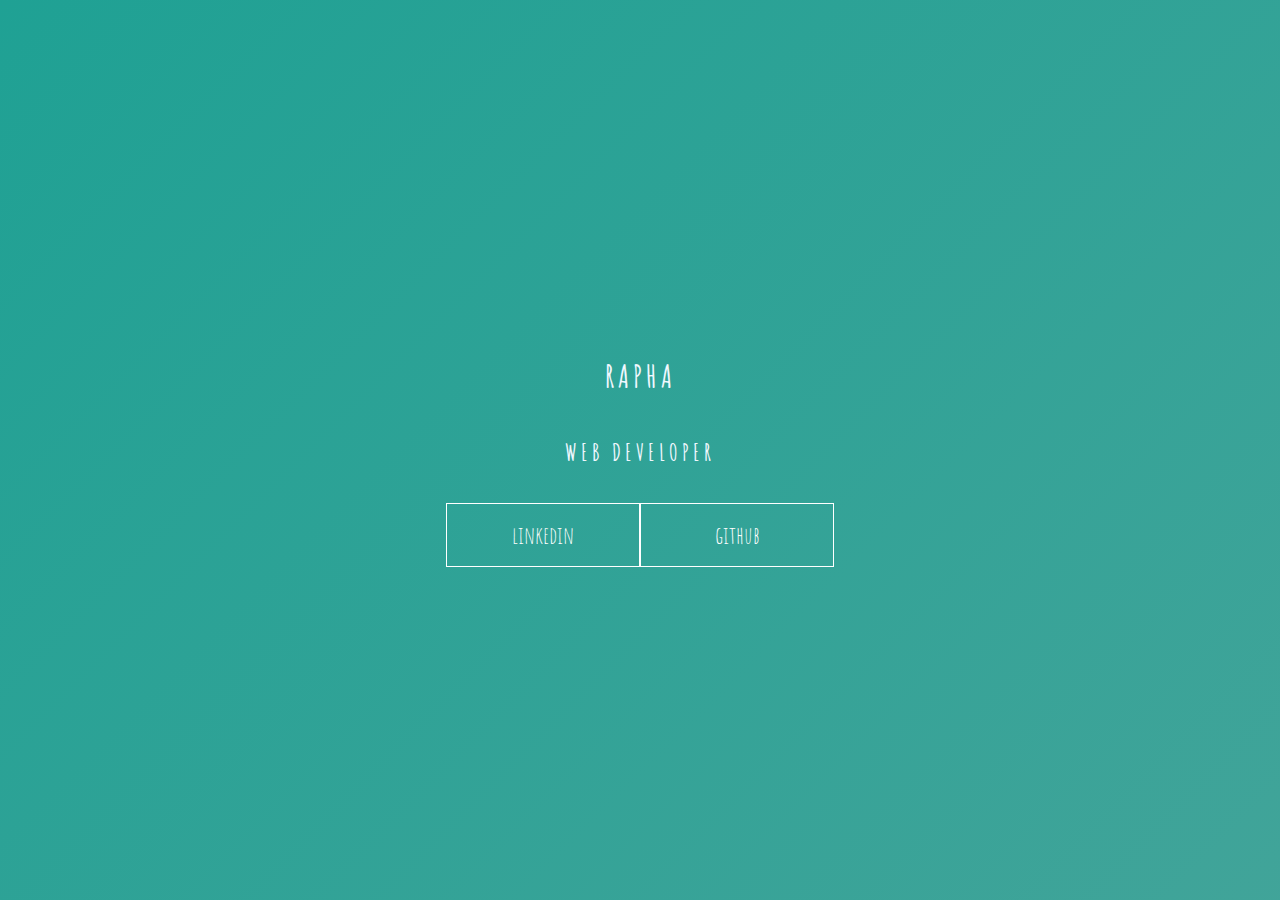
<file: 03-keyframes/index.html>
<!DOCTYPE html>
<html lang="en">
  <head>
    <meta charset="UTF-8" />
    <meta http-equiv="X-UA-Compatible" content="IE=edge" />
    <meta name="viewport" content="width=device-width, initial-scale=1.0" />
    <link rel="stylesheet" href="style.css" />
    <title>Keyframes</title>
  </head>
  <body>
    <main class="wrapper">
      <h1>rapha</h1>
      <h2>web developer</h2>
      <div class="social-media">
        <a href="#">linkedin</a>
        <a href="#">github</a>
      </div>
    </main>
  </body>
</html>
</file>
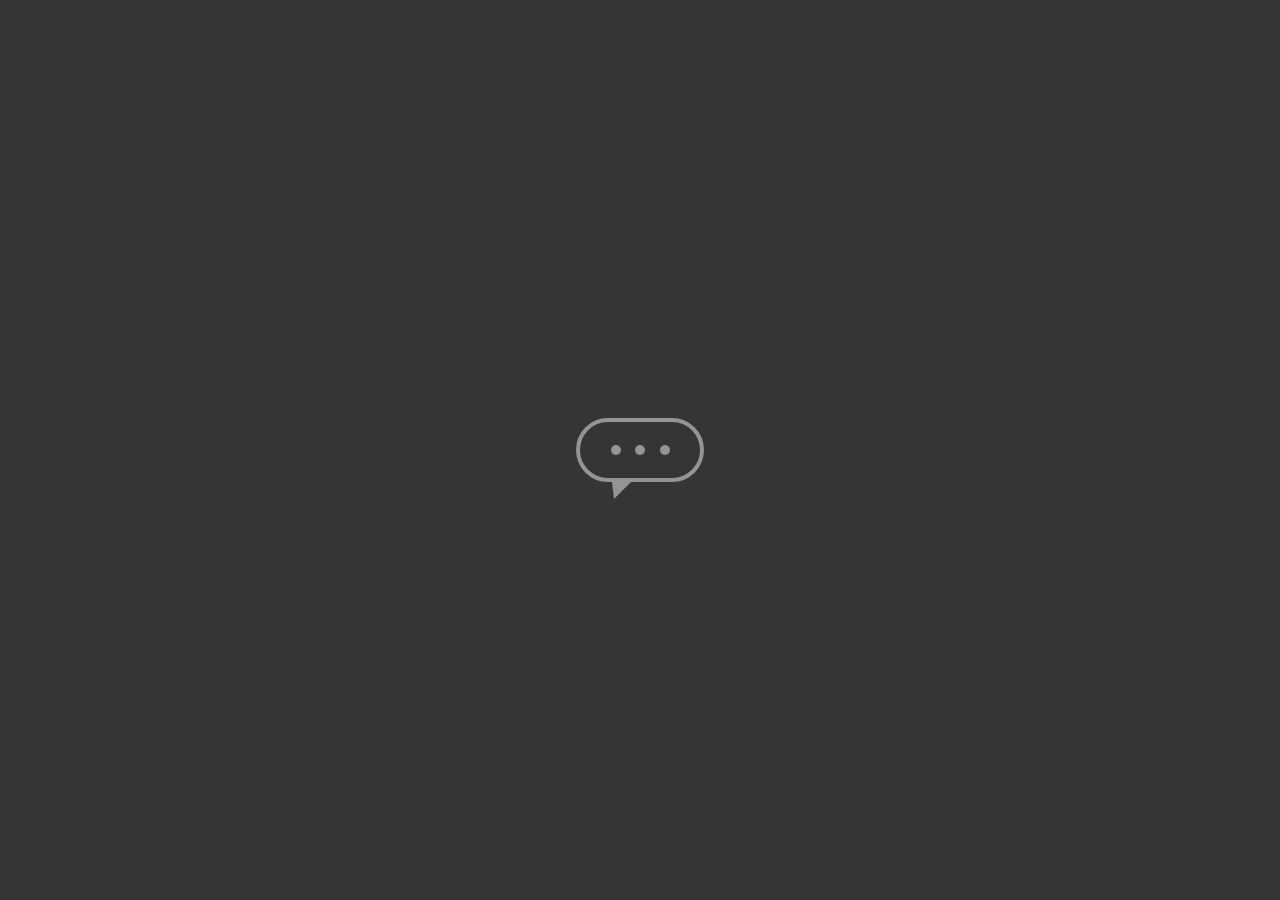
<file: 04-chat-bot/index.html>
<!DOCTYPE html>
<html lang="en">
  <head>
    <meta charset="UTF-8" />
    <meta http-equiv="X-UA-Compatible" content="IE=edge" />
    <meta name="viewport" content="width=device-width, initial-scale=1.0" />
    <link rel="stylesheet" href="style.css" />
    <title>chat bot</title>
  </head>
  <body>
    <main class="wrapper">
      <div class="chatbot">
        <div class="chatbot__loading"></div>
        <div class="chatbot__loading"></div>
        <div class="chatbot__loading"></div>
      </div>
    </main>
  </body>
</html>
</file>
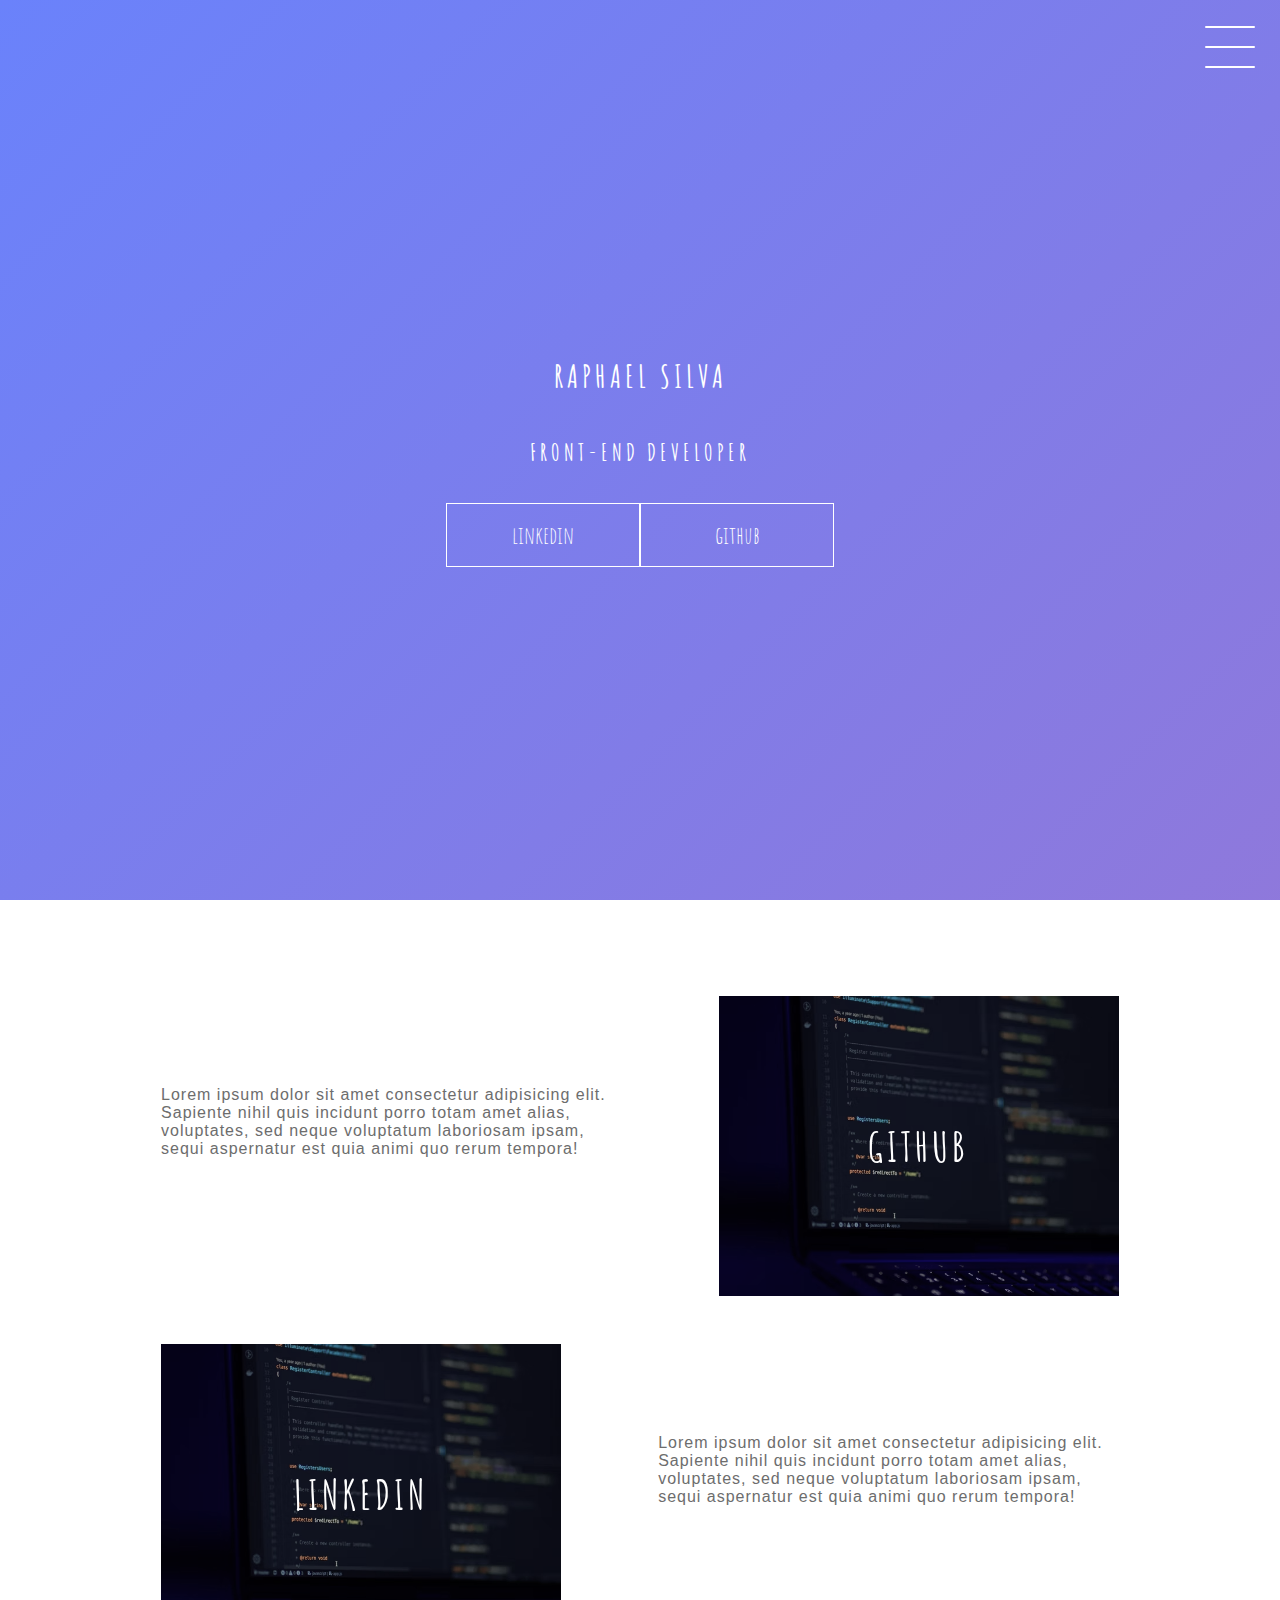
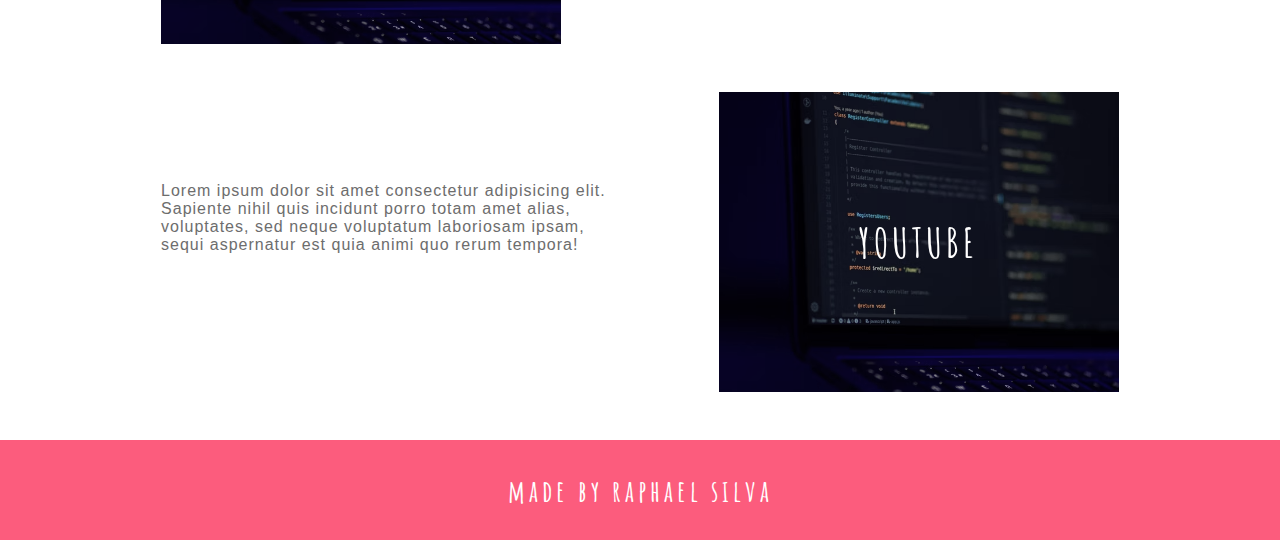
<file: 05-final-project/index.html>
<!DOCTYPE html>
<html lang="pt-br">
  <head>
    <meta charset="UTF-8" />
    <meta http-equiv="X-UA-Compatible" content="IE=edge" />
    <meta name="viewport" content="width=device-width, initial-scale=1.0" />
    <link rel="stylesheet" href="style.css" />
    <title>portfolio</title>
  </head>
  <body>
    <header class="header-wrapper">
      <div class="header">
        <div class="checkbox-container">
          <div class="checkbox-wrapper">
            <input type="checkbox" id="toggle" />
            <label for="toggle" class="checkbox">
              <div class="trace"></div>
              <div class="trace"></div>
              <div class="trace"></div>
            </label>
            <div class="menu"></div>
            <nav class="menu-items">
              <ul>
                <li>
                  <a href="#">home</a>
                </li>
                <li>
                  <a href="#">sobre</a>
                </li>
                <li>
                  <a href="#">projetos</a>
                </li>
              </ul>
            </nav>
          </div>
        </div>
      </div>
      <h1>raphael silva</h1>
      <h2>front-end developer</h2>
      <div class="social-media">
        <a href="#">linkedin</a>
        <a href="#">github</a>
      </div>
    </header>
    <main class="container">
      <div class="card-container">
        <div class="card-text">
          Lorem ipsum dolor sit amet consectetur adipisicing elit. Sapiente
          nihil quis incidunt porro totam amet alias, voluptates, sed neque
          voluptatum laboriosam ipsam, sequi aspernatur est quia animi quo rerum
          tempora!
        </div>
        <div class="card">
          <div class="card-wrapper">
            <h2>github</h2>
            <p>veja meus projetos</p>
          </div>
        </div>
      </div>
      <div class="card-container">
        <div class="card">
          <div class="card-wrapper">
            <h2>linkedin</h2>
            <p>acompanhe minha carreira</p>
          </div>
        </div>
        <div class="card-text">
          Lorem ipsum dolor sit amet consectetur adipisicing elit. Sapiente
          nihil quis incidunt porro totam amet alias, voluptates, sed neque
          voluptatum laboriosam ipsam, sequi aspernatur est quia animi quo rerum
          tempora!
        </div>
      </div>
      <div class="card-container">
        <div class="card-text">
          Lorem ipsum dolor sit amet consectetur adipisicing elit. Sapiente
          nihil quis incidunt porro totam amet alias, voluptates, sed neque
          voluptatum laboriosam ipsam, sequi aspernatur est quia animi quo rerum
          tempora!
        </div>
        <div class="card">
          <div class="card-wrapper">
            <h2>youtube</h2>
            <p>meus pingos de código</p>
          </div>
        </div>
      </div>
    </main>
    <footer class="footer">made by raphael silva</footer>
  </body>
</html>
</file>
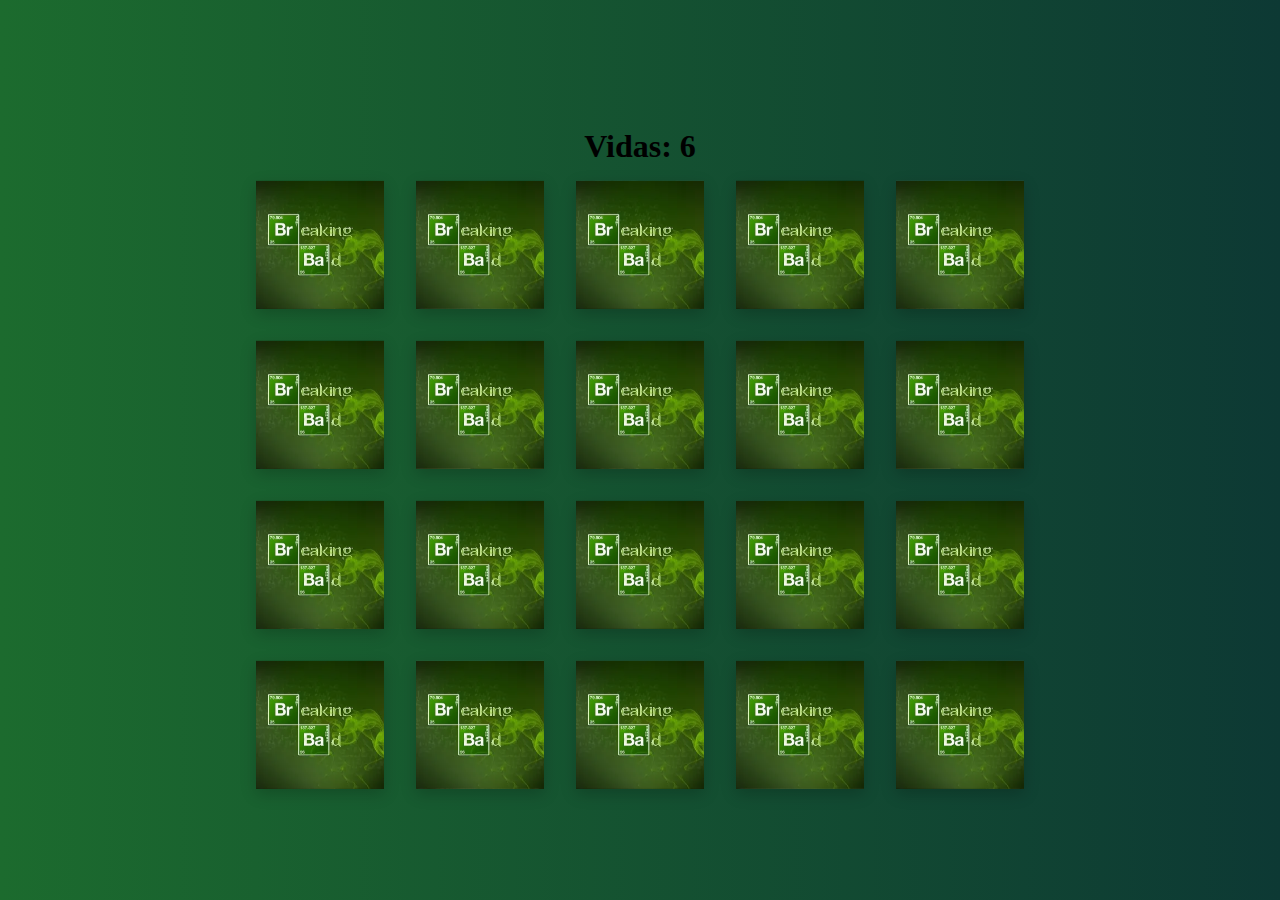
<file: 02-modulo-javascript/memory-game/index.html>
<!DOCTYPE html>
<html lang="en">
  <head>
    <meta charset="UTF-8" />
    <meta http-equiv="X-UA-Compatible" content="IE=edge" />
    <meta name="viewport" content="width=device-width, initial-scale=1.0" />
    <link rel="stylesheet" href="style.css" />
    <title>Breaking Bad - Memory Game</title>
  </head>
  <body>
    <h1>
      Vidas:
      <span class="player-lives-count" data-js="player-lives-count"></span>
    </h1>
    <section data-js="section"></section>
    <script src="./app.js"></script>
  </body>
</html>
</file>
<file: 03-keyframes/style.css>
@import url('https://fonts.googleapis.com/css2?family=Amatic+SC&family=Open+Sans:ital,wght@0,400;0,700;1,300&family=Overpass:wght@400;600;700;800;900&display=swap');

body {
  margin: 0;
  padding: 0;
  color:aliceblue;
  font-family: 'amatic sc', sans-serif;
}

.wrapper {
  height: 100vh;
  width: 100vw;
  background: linear-gradient(-45deg, #5e0878, #085078, #4ca59b, #1fa194);
  background-size: 400% 400%;
  display: flex;
  flex-direction: column;
  justify-content: center;
  align-items: center;
  animation: backgroundTransition 8s ease-in-out infinite;
}

h1 {
  text-transform: uppercase;
  letter-spacing: 4px;
}

h2 {
  text-transform: uppercase;
  letter-spacing: 4px;
}

.social-media {
  margin-top: 1rem;
  display: flex;
}

a {
  text-decoration: none;
  color: #ffffff;
  font-size: 24px;
  padding: 1rem 4rem;
  border: 1px solid #ffffff;
  min-width: 4rem;
  display: flex;
  justify-content: center;
  align-items: center;
  transition: 0.5s cubic-bezier(0.55, 0.025, 0.675, 0.97);
}

a:hover {
  color: #085078;
  background-color: #ffffff;
}

@keyframes backgroundTransition {
  0% {
    background-position: 0% 80%;
  }

  50% {
    background-position: 80% 100%;
  }

  100% {
    background-position: 0% 90%;
  }
}
</file>
<file: 04-chat-bot/style.css>
body {
  margin: 0;
  padding: 0;
  font-family: sans-serif;
}

.wrapper {
  height: 100vh;
  width: 100vw;
  background-color: rgb(53, 53, 53);
  display: flex;
  justify-content: center;
  align-items: center;
}

.chatbot {
  height: 4rem;
  width: 8rem;
  border-radius: 36px;
  border: 4px solid #949494;
  padding: 0 1rem;
  box-sizing: border-box;
  display: flex;
  justify-content: space-evenly;
  align-items: center;
  position: relative;
  transform: translateX(0);
  animation: chatTranslate 2s ease-in-out infinite;
}

.chatbot::before {
  content: '';
  width: 0;
  height: 0;
  position: absolute;
  bottom: -1.3rem;
  left: 2rem;
  border-left: 2px solid transparent;
  border-right: 17px solid transparent;
  border-top: 17px solid #949494;
}

.chatbot__loading {
  height: 10px;
  width: 10px;
  border-radius: 50%;
  background-color: #949494;
  transform: scale(1);
}

.chatbot__loading:nth-child(1) {
  animation: pulse 1.5s ease-in-out infinite;
}

.chatbot__loading:nth-child(2) {
  animation: pulse 1.5s ease-in-out infinite;
  animation-delay: 0.2s;
}

.chatbot__loading:nth-child(3) {
  animation: pulse 1.5s ease-in-out infinite;
  animation-delay: 0.4s;
}

@keyframes pulse {
  0% {
    transform: scale(1);
  }
  50% {
    transform: scale(1.5);
  }
  100% {
    transform: scale(1);
  }
}

@keyframes chatTranslate {
  0% {
    transform: translateY(0);
  }
  50% {
    transform: translateY(15px);
  }
  100% {
    transform: translateY(0);
  }
}
</file>
<file: 05-final-project/style.css>
@import url('https://fonts.googleapis.com/css2?family=Amatic+SC&family=Open+Sans:ital,wght@0,400;0,700;1,300&family=Overpass:wght@400;600;700;800;900&display=swap');

body {
  padding: 0;
  margin: 0;
  color: #ffffff;
  font-family: 'amatic sc', sans-serif;
}

.header-wrapper {
  height: 100vh;
  width: 100%;
  background: linear-gradient(-45deg, #fc5c7d, #6a82fb);
  background-size: 400% 400%;
  display: flex;
  flex-direction: column;
  align-items: center;
  justify-content: center;
  position: relative;
  animation: backgroundTransition 20s ease-in-out infinite;
}

h1 {
  text-transform: uppercase;
  letter-spacing: 4px;
}

h2 {
  text-transform: uppercase;
  letter-spacing: 4px;
}

.social-media {
  margin-top: 1rem;
  display: flex;
}

.social-media a {
  text-decoration: none;
  color: #ffffff;
  font-size: 24px;
  padding: 1rem 4rem;
  border: 1px solid #ffffff;
  min-width: 4rem;
  display: flex;
  justify-content: center;
  align-items: center;
  transition: 0.5s cubic-bezier(0.55, 0.025, 0.675, 0.97);
}

a:hover {
  color: #2e1c2b;
  background-color: #ffffff;
}

@keyframes backgroundTransition {
  0% {
    background-position: 0% 80%;
  }
  50% {
    background-position: 80% 100%;
  }
  100% {
    background-position: 0% 90%;
  }
}

.checkbox-container {
  display: flex;
  justify-content: center;
  align-items: center;
}

.checkbox {
  height: 100px;
  width: 100px;
  position: absolute;
  top: 0;
  right: 0;
  display: flex;
  justify-content: center;
  cursor: pointer;
  z-index: 9999;
  transition: 400ms ease-in-out 0s;
}

.checkbox .trace {
  width: 50px;
  height: 2px;
  background-color: #ffffff;
  position: absolute;
  border-radius: 4px;
  transition: 0.5s ease-in-out;
}

.checkbox .trace:nth-child(1) {
  top: 26px;
  transform: rotate(0);
}

.checkbox .trace:nth-child(2) {
  top: 46px;
  transform: rotate(0);
}

.checkbox .trace:nth-child(3) {
  top: 66px;
  transform: rotate(0);
}

#toggle {
  display: none;
}

.menu {
  position: absolute;
  top: 28px;
  right: 30px;
  background: transparent;
  height: 40px;
  width: 40px;
  border-radius: 50%;
  box-shadow: 0px 0px 0px 0px #ffffff;
  z-index: -1;
  transition: 400ms ease-in-out 0s;
}

.menu-items {
  position: fixed;
  top: 0;
  left: 0;
  width: 100%;
  height: 100vh;
  display: flex;
  justify-content: center;
  align-items: center;
  z-index: 2;
  opacity: 0;
  visibility: hidden;
  transition: 400ms ease-in-out 0s;
}

.menu-items ul {
  list-style-type: none;
}

.menu-items ul li a {
  margin: 10px 0;
  color: #2e1c2b;
  text-decoration: none;
  text-transform: uppercase;
  letter-spacing: 4px;
  font-size: 40px;
}

#toggle:checked + .checkbox .trace:nth-child(1) {
  transform: rotate(45deg);
  background-color: #6a82fb;
  top: 47px;
}

#toggle:checked + .checkbox .trace:nth-child(2) {
  transform: translateX(-100px);
  width: 30px;
  visibility: hidden;
  opacity: 0;
}

#toggle:checked + .checkbox .trace:nth-child(3) {
  transform: rotate(-45deg);
  background-color: #6a82fb;
  top: 48px;
}

#toggle:checked + .checkbox {
  background-color: #ffffff;
}

#toggle:checked ~ .menu {
  box-shadow: 0px 0px 0px 100vmax white;
  z-index: 1;
}

#toggle:checked ~ .menu-items {
  visibility: visible;
  opacity: 1;
}

.container {
  width: 100%;
  height: auto;
  display: flex;
  flex-direction: column;
  justify-content: space-between;
  align-items: center;
  margin: 3rem 0;
}

.card-container {
  display: flex;
  align-items: center;
  justify-content: space-evenly;
  width: 90%;
}

.card {
  height: 300px;
  width: 400px;
  margin: 3rem 0 0;
  background-image: url('./notebook.avif');
  background-position: center;
  background-repeat: no-repeat;
  background-size: cover;
  display: flex;
  justify-content: center;
  align-items: center;
  filter: grayscale(0.5);
  color: #ffffff;
  cursor: pointer;
  transition: 0.3s;
}

.card-text {
  width: 40%;
  font-family: sans-serif;
  letter-spacing: 1px;
  color: rgb(109, 109, 109);
}

.card-wrapper {
  text-align: center;
  display: flex;
  flex-direction: column;
  justify-content: center;
  align-items: center;
  position: relative;
}

.card-wrapper::before {
  content: '';
  position: absolute;
  height: 100px;
  width: 100px;
  display: block;
  border: 1px solid #ffffff;
  opacity: 0;
  transition: 0.3s;
}

.card-wrapper h2 {
  font-size: 40px;
  text-transform: uppercase;
  letter-spacing: 4px;
  margin: 0;
  transition: 0.3s;
}

.card-wrapper p {
  font-size: 0;
  visibility: hidden;
  opacity: 0;
  font-weight: bold;
  text-transform: uppercase;
  transition: 0.3s;
}

.card:hover {
  filter: unset;
}

.card:hover > .card-wrapper::before {
  opacity: 1;
  width: 350px;
  height: 250px;
}

.card:hover > .card-wrapper p {
  font-size: 14px;
  opacity: 1;
  visibility: visible;
}

.footer {
  height: 100px;
  width: 100%;
  display: flex;
  font-size: 30px;
  font-weight: bold;
  letter-spacing: 4px;
  justify-content: center;
  align-items: center;
  background-color: #fc5c7d;
}

@media (max-width: 800px) {
  .social-media {
    display: flex;
    flex-direction: column;
  }

  .container {
    margin-top: 0;
  }

  .card-container {
    flex-direction: column;
  }

  .container .card-container:nth-child(1),
  .container .card-container:nth-child(3) {
    flex-direction: column-reverse;
  }

  .card {
    height: 250px;
    width: 250px;
  }

  .card-text {
    width: 90%;
    margin-top: 2rem;
    text-align: center;
  }

  .card:hover > .card-wrapper::before {
    height: 190px;
    width: 190px;
  }
}
</file>
<file: 02-modulo-javascript/memory-game/style.css>
* {
  margin: 0;
  padding: 0;
  box-sizing: border-box;
}

body {
  height: 100vh;
  background: #0d3934;
  background: -webkit-linear-gradient(
    to right,
    #1c6b2e,
    #0d3934
  );
  background: linear-gradient(
    to right,
    #1c6b2e,
    #0d3934
  );
  display: flex;
  justify-content: center;
  align-items: center;
  flex-direction: column;
}

h1 {
  padding: 1rem;
}

section {
  display: grid;
  grid-template-columns: repeat(5, 8rem);
  grid-template-rows: repeat(4, 8rem);
  grid-gap: 2rem;
  perspective: 800px;
}

.card {
  position: relative;
  transition: all 2s cubic-bezier(0.175, 0.885, 0.32, 1.275);
  box-shadow: rgba(0, 0, 0, 0.2) 0px 5px 15px;
  transform-style: preserve-3d;
}

.card-face, .card-back {
  width: 100%;
  height: 100%;
  position: absolute;
  pointer-events: none;
}

.card-back {
  background: url('./images/breaking-bad.webp') no-repeat center;
  background-size: cover;
  backface-visibility: hidden;
}

.toggle-card {
  transform: rotateY(180deg);
}
</file>
